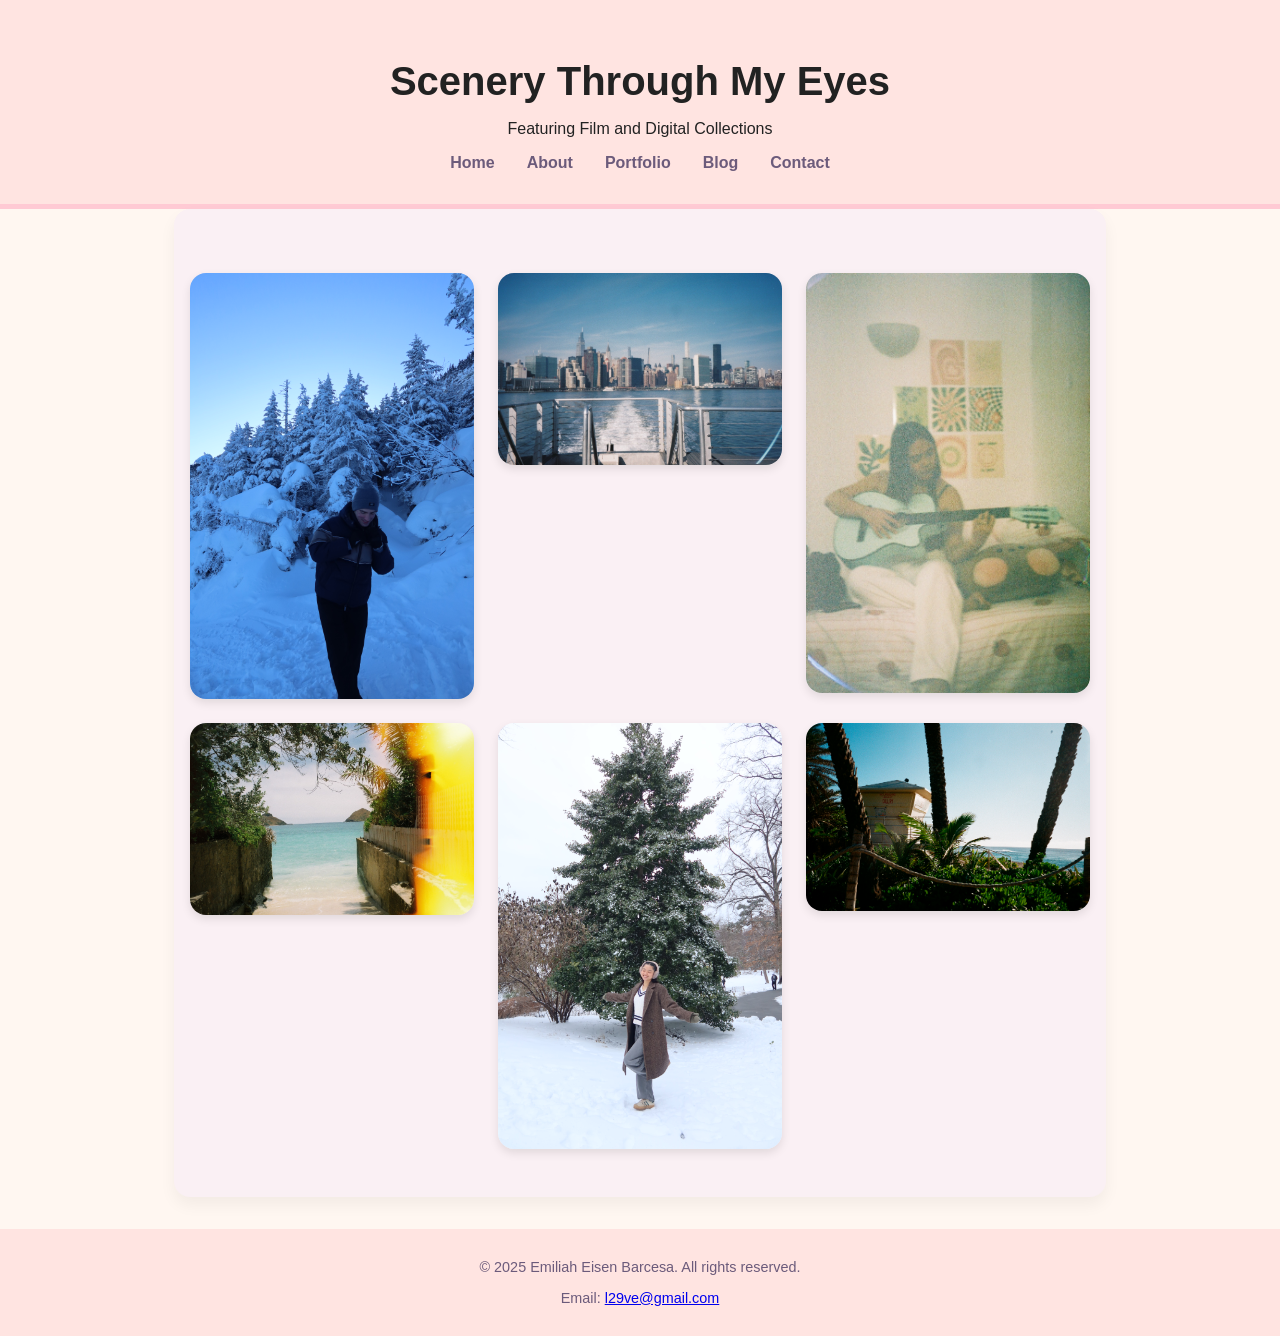
<file: index.html>
<!DOCTYPE html>
<html lang="en">
<head>
  <meta charset="UTF-8" />
  <meta name="viewport" content="width=device-width, initial-scale=1.0" />
  <meta name="description" content="Photography portfolio featuring film and digital collections capturing raw, authentic moments." />
  <meta name="author" content="Emiliah Eisen Barcesa" />
  <title>Photography Portfolio</title>
  <link rel="stylesheet" href="project.css" />
</head>
<body>
  <header>
    <h1>Scenery Through My Eyes</h1>
    <p>Featuring Film and Digital Collections</p>
    <nav>
      <ul class="nav-links">
        <li><a href="index.html">Home</a></li>
        <li><a href="about.html">About</a></li>
        <li><a href="portfolio.html">Portfolio</a></li>
        <li><a href="blog.html">Blog</a></li>
        <li><a href="contact.html">Contact</a></li>
      </ul>
    </nav>
  </header>

  <main>
    <section id="home">
      <div class="gallery">
        <img src="images/IMG_0376.JPG" alt="Featured Photo 1" />
        <img src="images/ferry.JPG" alt="Featured Photo 2" />
        <img src="images/guitar.JPG" alt="Featured Photo 3" />
        <img src="images/leak.JPG" alt="Featured Photo 4" />
        <img src="images/snow.JPG" alt="Featured Photo 5" />
        <img src="images/2555-011.jpg" alt="Featured Photo 6" />
      </div>
    </section>

  </main>
<footer>
  <p>&copy; 2025 Emiliah Eisen Barcesa. All rights reserved.</p>
  <p>Email: <a href="mailto:l29ve@gmail.com">l29ve@gmail.com</a></p>
</footer>

</body>
</html>
</file>
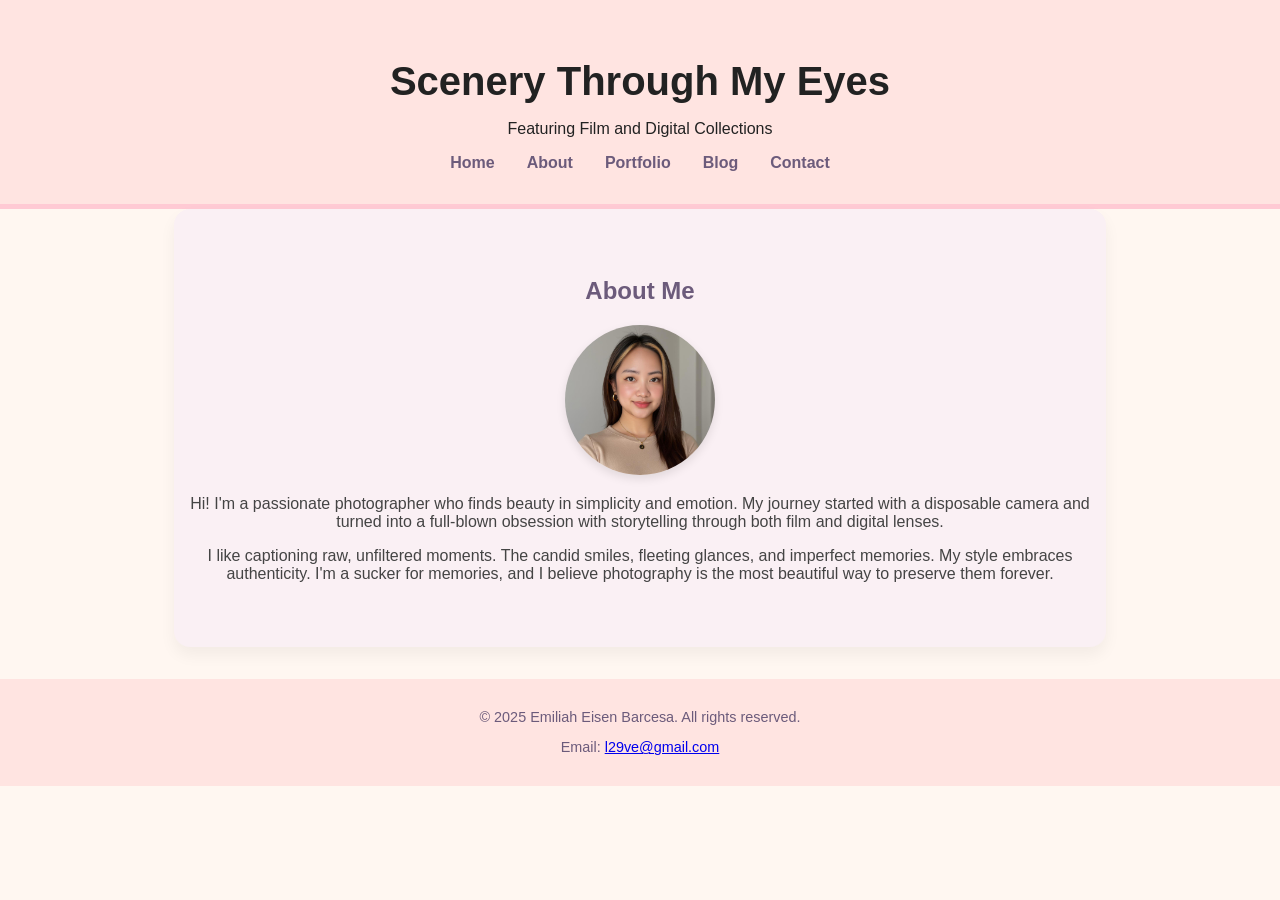
<file: about.html>
<!DOCTYPE html>
<html lang="en">
<head>
  <meta charset="UTF-8">
  <meta name="viewport" content="width=device-width, initial-scale=1.0">
  <meta name="description" content="Photography portfolio featuring film and digital collections capturing raw, authentic moments." />
  <meta name="author" content="Emiliah Eisen Barcesa" />
  <title>About Me</title>
  <link rel="stylesheet" href="project.css">
</head>
<body>

  <header>
    <h1>Scenery Through My Eyes</h1>
    <p>Featuring Film and Digital Collections</p>
    <nav>
      <ul class="nav-links">
        <li><a href="index.html">Home</a></li>
        <li><a href="about.html">About</a></li>
        <li><a href="portfolio.html">Portfolio</a></li>
        <li><a href="blog.html">Blog</a></li>
        <li><a href="contact.html">Contact</a></li>
      </ul>
    </nav>
  </header>

  <main>
    <section id="about">
      <h2>About Me</h2>
      <div class="about-container">
        <img src="images/IMG_5655.JPG" alt="Photographer Portrait" class="about-photo" />
        <div>
          <p>Hi! I'm a passionate photographer who finds beauty in simplicity and emotion. My journey started with a disposable camera and turned into a full-blown obsession with storytelling through both film and digital lenses.</p>
          <p>I like captioning raw, unfiltered moments. The candid smiles, fleeting glances, and imperfect memories. My style embraces authenticity. I'm a sucker for memories, and I believe photography is the most beautiful way to preserve them forever.</p>
        </div>
      </div>
    </section>
  </main>

  <footer>
    <p>&copy; 2025 Emiliah Eisen Barcesa. All rights reserved.</p>
    <p>Email: <a href="mailto:l29ve@gmail.com">l29ve@gmail.com</a></p>
  </footer>

</body>
</html>
</file>
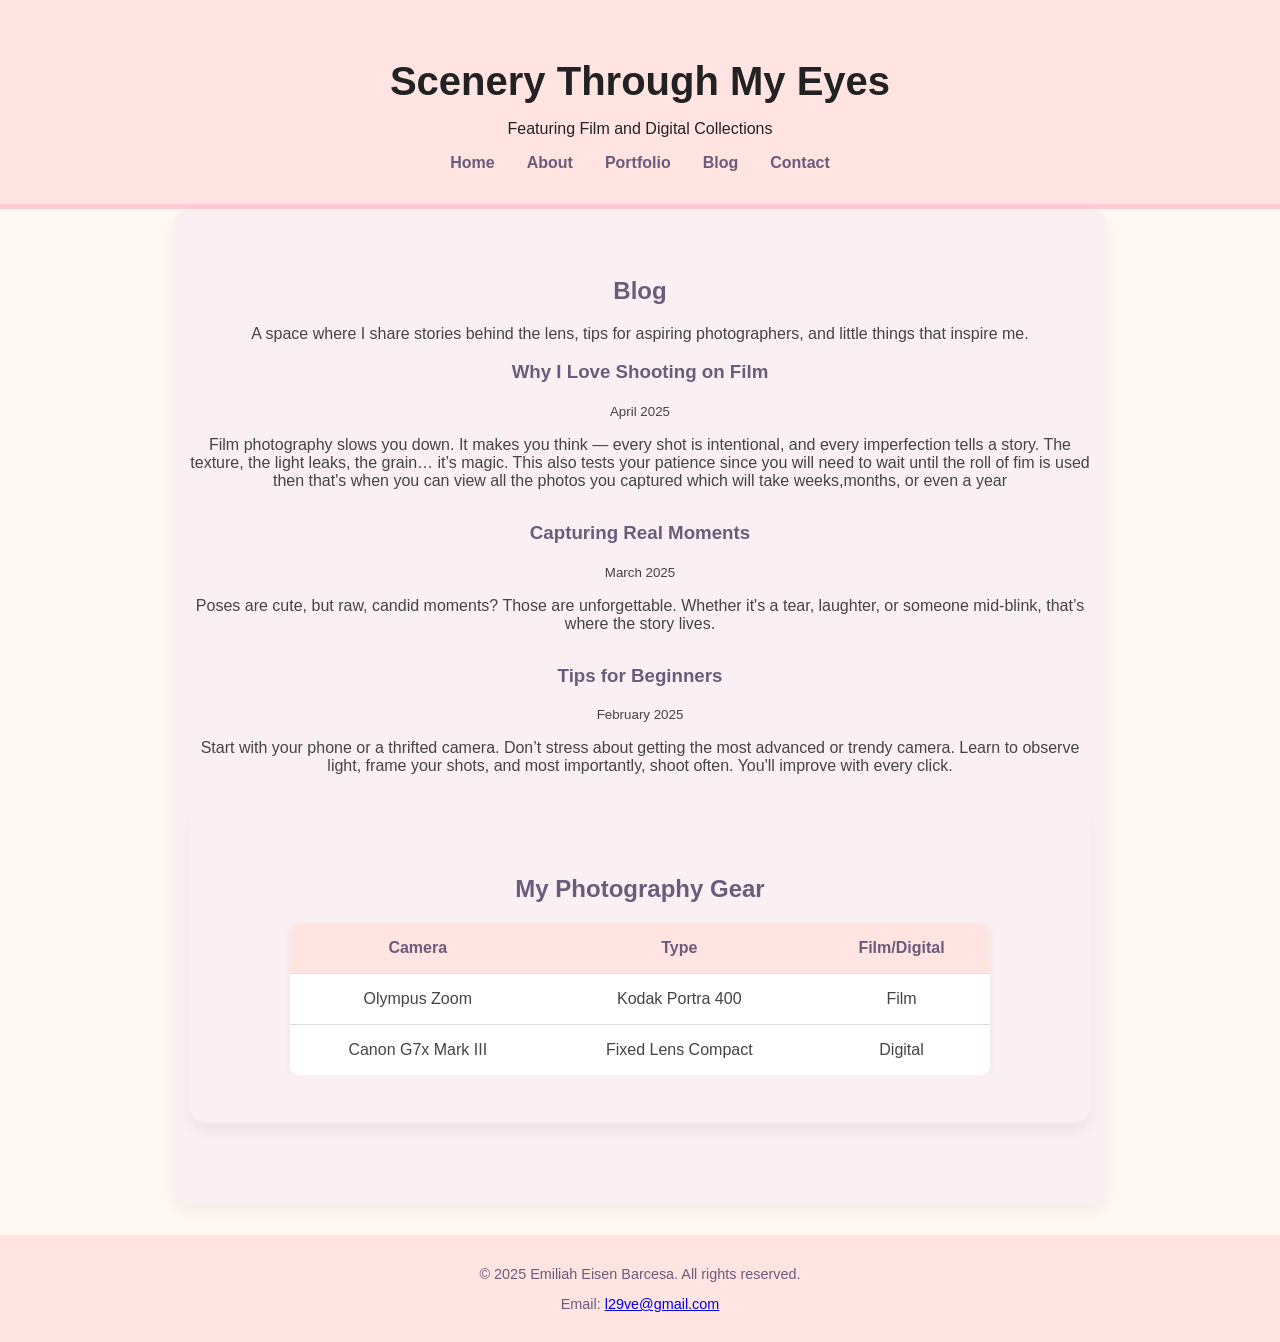
<file: blog.html>
<!DOCTYPE html>
<html lang="en">
<head>
  <meta charset="UTF-8" />
  <meta name="viewport" content="width=device-width, initial-scale=1.0" />
<meta name="description" content="Photography portfolio featuring film and digital collections capturing raw, authentic moments." />
<meta name="author" content="Emiliah Eisen Barcesa" />
  <title>Blog</title>
  <link rel="stylesheet" href="project.css" />
</head>
<body>

  <header>
    <h1>Scenery Through My Eyes</h1>
    <p>Featuring Film and Digital Collections</p>
    <nav>
      <ul class="nav-links">
        <li><a href="index.html">Home</a></li>
        <li><a href="about.html">About</a></li>
        <li><a href="portfolio.html">Portfolio</a></li>
        <li><a href="blog.html">Blog</a></li>
        <li><a href="contact.html">Contact</a></li>
      </ul>
    </nav>
  </header>

  <main>
    <section id="blog">
      <h2>Blog</h2>
      <p class="blog-intro">A space where I share stories behind the lens, tips for aspiring photographers, and little things that inspire me.</p>

      <article class="blog-post">
        <h3>Why I Love Shooting on Film</h3>
        <small>April 2025</small>
        <p>Film photography slows you down. It makes you think — every shot is intentional, and every imperfection tells a story. The texture, the light leaks, the grain… it’s magic. This also tests your patience since you will need to wait until the roll of fim is used then that's when you can view all the photos you captured which will take weeks,months, or even a year</p>
      </article>

      <article class="blog-post">
        <h3>Capturing Real Moments</h3>
        <small>March 2025</small>
        <p>Poses are cute, but raw, candid moments? Those are unforgettable. Whether it's a tear, laughter, or someone mid-blink, that’s where the story lives.</p>
      </article>

      <article class="blog-post">
        <h3>Tips for Beginners</h3>
        <small>February 2025</small>
        <p>Start with your phone or a thrifted camera. Don’t stress about getting the most advanced or trendy camera. Learn to observe light, frame your shots, and most importantly, shoot often. You'll improve with every click.</p>
      </article>
<section id="gear-table">
  <h2>My Photography Gear</h2>
  <div class="table-container">
    <table>
      <thead>
        <tr>
          <th>Camera</th>
          <th>Type</th>
          <th>Film/Digital</th>
        </tr>
      </thead>
      <tbody>
        <tr>
          <td>Olympus Zoom</td>
          <td>Kodak Portra 400</td>
          <td>Film</td>
        </tr>
        <tr>
          <td>Canon G7x Mark III</td>
          <td>Fixed Lens Compact</td>
          <td>Digital</td>
        </tr>
      </tbody>
    </table>
  </div>
</section>

    </section>
  </main>
<footer>
  <p>&copy; 2025 Emiliah Eisen Barcesa. All rights reserved.</p>
  <p>Email: <a href="mailto:l29ve@gmail.com">l29ve@gmail.com</a></p>
</footer>

</body>
</html>
</file>
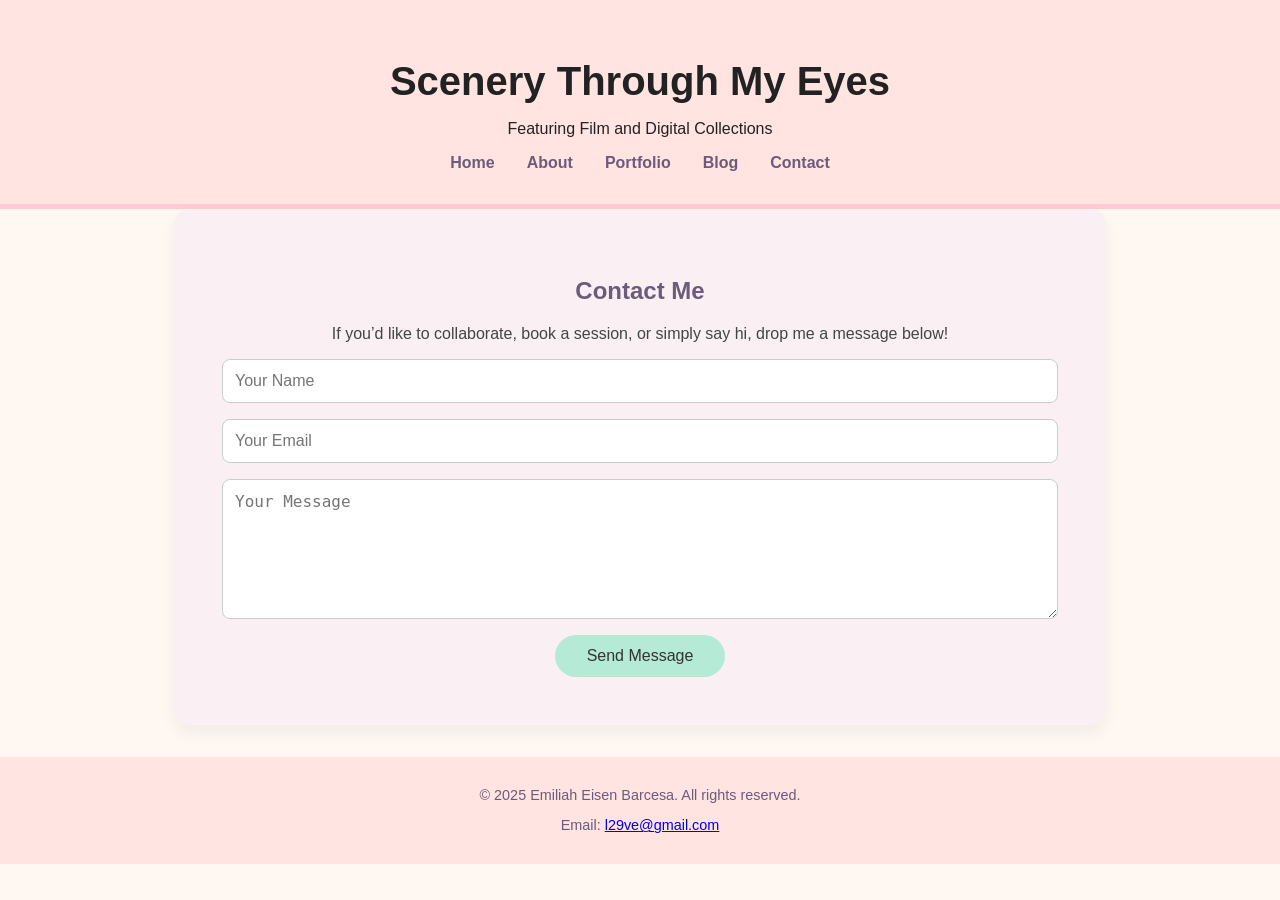
<file: contact.html>
<!DOCTYPE html>
<html lang="en">
<head>
  <meta charset="UTF-8" />
  <meta name="viewport" content="width=device-width, initial-scale=1.0" />
  <meta name="description" content="Photography portfolio featuring film and digital collections capturing raw, authentic moments." />
  <meta name="author" content="Emiliah Eisen Barcesa" />
  <title>Contact</title>
  <link rel="stylesheet" href="project.css" />
</head>
<body>

  <header>
    <h1>Scenery Through My Eyes</h1>
    <p>Featuring Film and Digital Collections</p>
    <nav>
      <ul class="nav-links">
        <li><a href="index.html">Home</a></li>
        <li><a href="about.html">About</a></li>
        <li><a href="portfolio.html">Portfolio</a></li>
        <li><a href="blog.html">Blog</a></li>
        <li><a href="contact.html">Contact</a></li>
      </ul>
    </nav>
  </header>

  <main>
    <section id="contact">
      <h2>Contact Me</h2>
      <p>If you’d like to collaborate, book a session, or simply say hi, drop me a message below!</p>

      <form method="post" action="http://webdevbasics.net/scripts/javajam8.php">
        <input type="text" name="name" placeholder="Your Name" required />
        <input type="email" name="email" placeholder="Your Email" required />
        <textarea name="message" rows="6" placeholder="Your Message" required></textarea>
        <button type="submit">Send Message</button>
      </form>
    </section>
  </main>

  <footer>
    <p>&copy; 2025 Emiliah Eisen Barcesa. All rights reserved.</p>
    <p>Email: <a href="mailto:l29ve@gmail.com">l29ve@gmail.com</a></p>
  </footer>

</body>
</html>
</file>
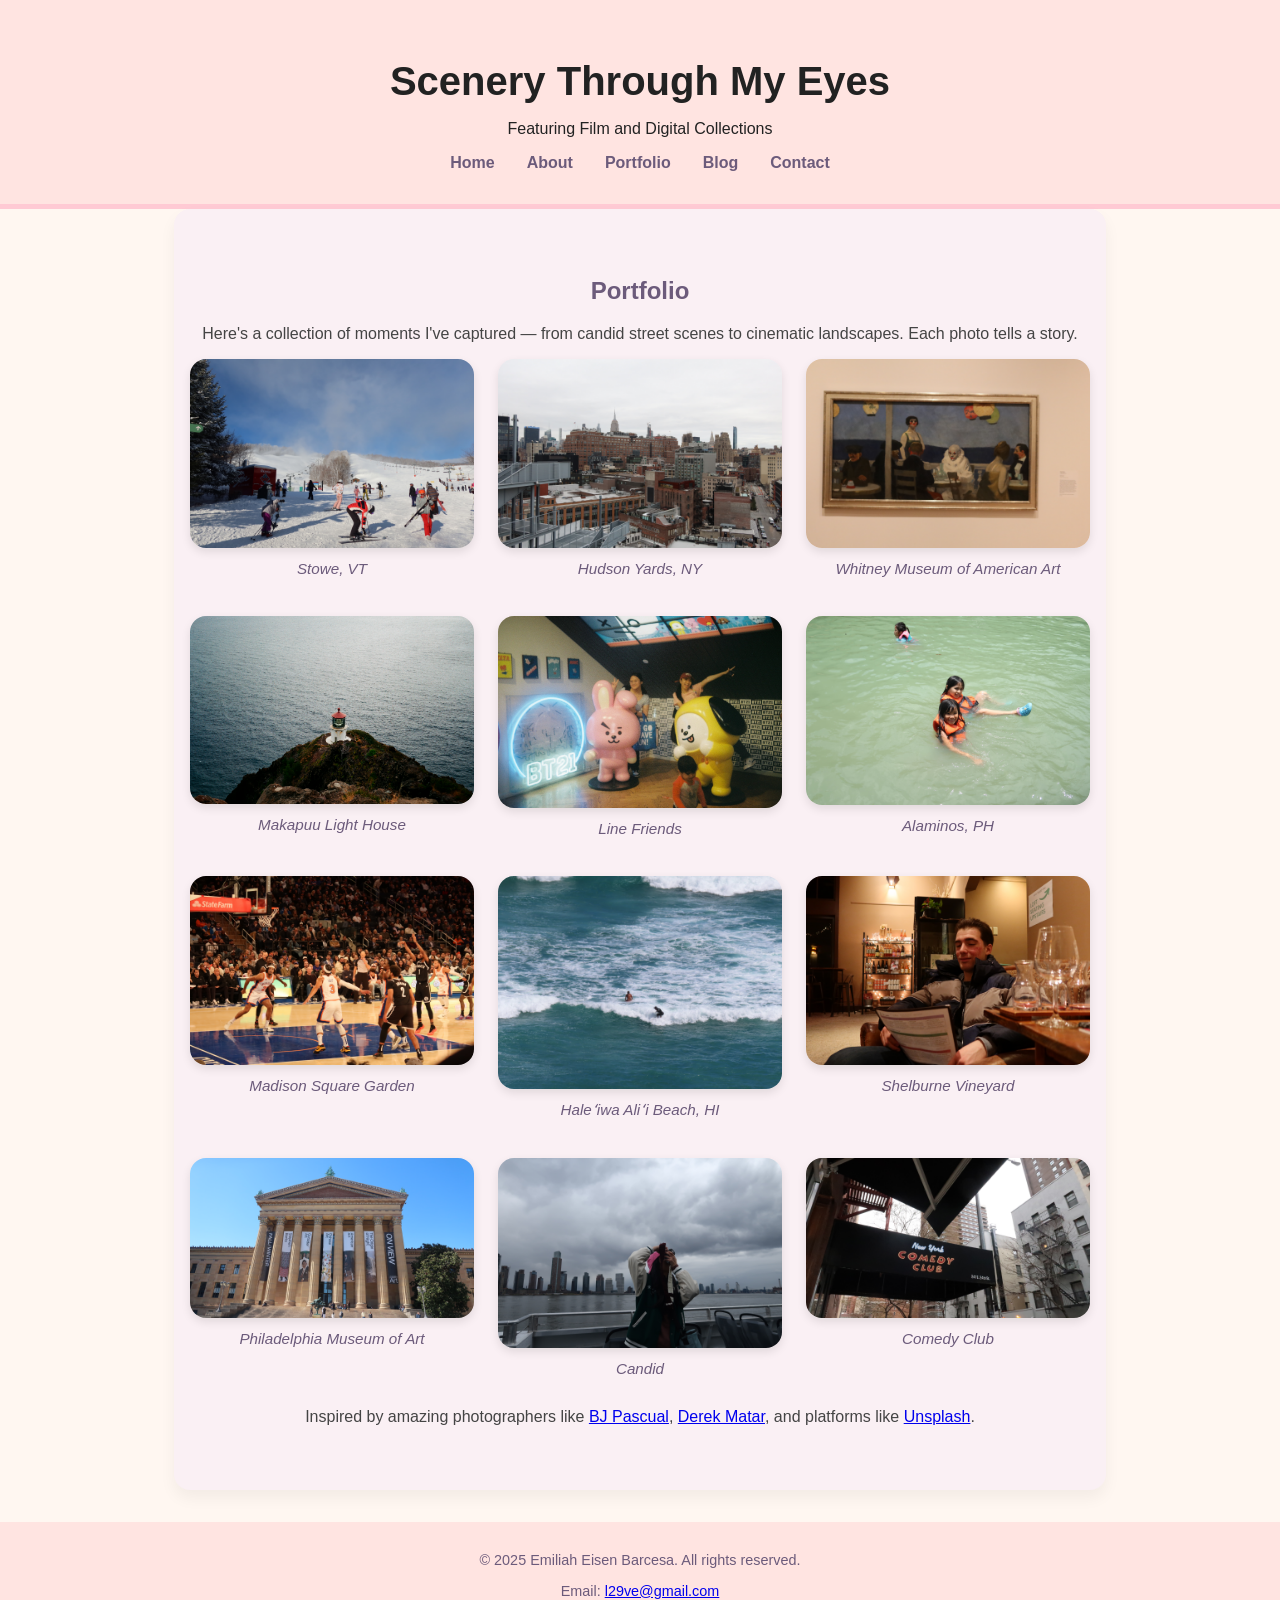
<file: portfolio.html>
<!DOCTYPE html>
<html lang="en">
<head>
  <meta charset="UTF-8" />
  <meta name="viewport" content="width=device-width, initial-scale=1.0" />
<meta name="description" content="Photography portfolio featuring film and digital collections capturing raw, authentic moments." />
<meta name="author" content="Emiliah Eisen Barcesa" />
  <title>Portfolio</title>
  <link rel="stylesheet" href="project.css" />
</head>
<body>

  <header>
    <h1>Scenery Through My Eyes</h1>
    <p>Featuring Film and Digital Collections</p>
    <nav>
      <ul class="nav-links">
        <li><a href="index.html">Home</a></li>
        <li><a href="about.html">About</a></li>
        <li><a href="portfolio.html">Portfolio</a></li>
        <li><a href="blog.html">Blog</a></li>
        <li><a href="contact.html">Contact</a></li>
      </ul>
    </nav>
  </header>

  <main>
<section id="portfolio">
  <h2>Portfolio</h2>
  <p>Here's a collection of moments I've captured — from candid street scenes to cinematic landscapes. Each photo tells a story.</p>

 <div class="gallery">
  <div class="gallery-item">
    <img src="images/stowe.JPG" alt="VT" />
    <p class="caption">Stowe, VT</p>
  </div>

  <div class="gallery-item">
    <img src="images/IMG_0280.JPG" alt="NY" />
    <p class="caption">Hudson Yards, NY</p>
  </div>

  <div class="gallery-item">
    <img src="images/IMG_0271.JPG" alt="NY" />
    <p class="caption">Whitney Museum of American Art</p>
  </div>

  <div class="gallery-item">
    <img src="images/2555-028.jpg" alt="HI" />
    <p class="caption">Makapuu Light House</p>
  </div>

  <div class="gallery-item">
    <img src="images/000008.JPG" alt="NY" />
    <p class="caption">Line Friends</p>
  </div>

  <div class="gallery-item">
    <img src="images/IMG_3242.JPG" alt="PH" />
    <p class="caption">Alaminos, PH</p>
  </div>

  <div class="gallery-item">
    <img src="images/IMG_0165.JPG" alt="MSG" />
    <p class="caption">Madison Square Garden</p>
  </div>

  <div class="gallery-item">
    <img src="images/IMG_6123.JPG" alt="HI" />
    <p class="caption">Haleʻiwa Aliʻi Beach, HI</p>
  </div>
     <div class="gallery-item">
    <img src="images/IMG_0314.JPG" alt="VT" />
    <p class="caption">Shelburne Vineyard</p>
  </div>
     <div class="gallery-item">
    <img src="images/IMG_5816.JPG" alt="PMOA" />
    <p class="caption">Philadelphia Museum of Art</p>
  </div>
     <div class="gallery-item">
    <img src="images/IMG_5155.JPG" alt="FERRY" />
    <p class="caption">Candid</p>
  </div>
     <div class="gallery-item">
    <img src="images/IMG_5148.JPG" alt="CC NY" />
    <p class="caption">Comedy Club</p>
  </div>
</div>
    
<p>Inspired by amazing photographers like <a href="https://bjpascual.com" target="_blank">BJ Pascual</a>, <a href="https://www.derekmatar.com" target="_blank">Derek Matar</a>, and platforms like <a href="https://unsplash.com" target="_blank">Unsplash</a>.</p>
    </section>
  </main>
<footer>
  <p>&copy; 2025 Emiliah Eisen Barcesa. All rights reserved.</p>
  <p>Email: <a href="mailto:l29ve@gmail.com">l29ve@gmail.com</a></p>
</footer>

</body>
</html>
</file>
<file: project.css>
body {
  font-family: 'Segoe UI', Tahoma, Geneva, Verdana, sans-serif;
  margin: 0;
  padding: 0;
  background-color: #fff7f1;
  color: #444;
}

main {
  text-align: center;
}

h1 {
  font-size: 2.5rem;
  margin-bottom: 0.5rem;
}

h2, h3 {
  color: #6c5b7b;
}

header {
  background-color: #ffe4e1;
  color: #222;
  padding: 2rem 1rem;
  text-align: center;
  border-bottom: 5px solid #ffcad4;
}

.nav-links {
  list-style: none;
  padding: 0;
  margin: 1rem 0 0 0;
  display: flex;
  justify-content: center;
  gap: 2rem;
}

.nav-links li {
  display: inline;
}

.nav-links a {
  text-decoration: none;
  color: #6c5b7b;
  font-weight: bold;
  transition: color 0.3s;
}

.nav-links a:hover {
  color: #ff8fab;
}

section {
  padding: 3rem 1rem;
  max-width: 900px;
  margin: auto;
  background-color: #faf0f4;
  margin-bottom: 2rem;
  border-radius: 1rem;
  box-shadow: 0 8px 16px rgba(0,0,0,0.05);
}

.gallery {
  display: grid;
  grid-template-columns: repeat(auto-fit, minmax(250px, 1fr));
  gap: 1.5rem;
  margin-top: 1rem;
}

.gallery-item {
  text-align: center;
}

.gallery img {
  width: 100%;
  border-radius: 1rem;
  box-shadow: 0 4px 10px rgba(0,0,0,0.1);
  transition: transform 0.3s ease;
}

.gallery img:hover {
  transform: scale(1.05);
}

.caption {
  margin-top: 0.5rem;
  font-size: 0.95rem;
  color: #6c5b7b;
  font-style: italic;
}

.about-photo {
  width: 150px;
  height: 150px;
  max-width: 100%;
  object-fit: cover;
  border-radius: 50%;
  box-shadow: 0 4px 10px rgba(0, 0, 0, 0.1);
}

article {
  margin-bottom: 2rem;
}

form input,
form textarea {
  display: block;
  width: 90%;
  margin: 1rem auto;
  padding: 0.75rem;
  border: 1px solid #ccc;
  border-radius: 0.5rem;
  font-size: 1rem;
  background-color: #fff;
}

form button {
  padding: 0.75rem 2rem;
  background-color: #b5ead7;
  color: #333;
  border: none;
  border-radius: 2rem;
  font-size: 1rem;
  cursor: pointer;
  transition: background-color 0.3s ease;
}

form button:hover {
  background-color: #c7f9cc;
}

#gear-table {
  padding: 3rem 1rem;
  text-align: center;
}

.table-container {
  display: flex;
  justify-content: center;
  overflow-x: auto;
}

table {
  border-collapse: collapse;
  width: 100%;
  max-width: 700px;
  background-color: #fff;
  border-radius: 0.5rem;
  overflow: hidden;
  box-shadow: 0 4px 8px rgba(0,0,0,0.05);
}

th, td {
  padding: 1rem;
  text-align: center;
  border-bottom: 1px solid #ddd;
}

th {
  background-color: #ffe4e1;
  color: #6c5b7b;
  font-weight: bold;
}

tr:last-child td {
  border-bottom: none;
}

.email-link {
  text-align: center;
  margin-top: 2rem;
  font-size: 1rem;
  color: #6c5b7b;
}

footer {
  text-align: center;
  padding: 1rem;
  font-size: 0.9rem;
  background-color: #ffe4e1;
  color: #6c5b7b;
  margin-top: 2rem;
}

@media screen and (max-width: 768px) {
  .nav-links {
    flex-direction: column;
    gap: 1rem;
  }

  .gallery {
    grid-template-columns: 1fr;
  }
}
</file>
